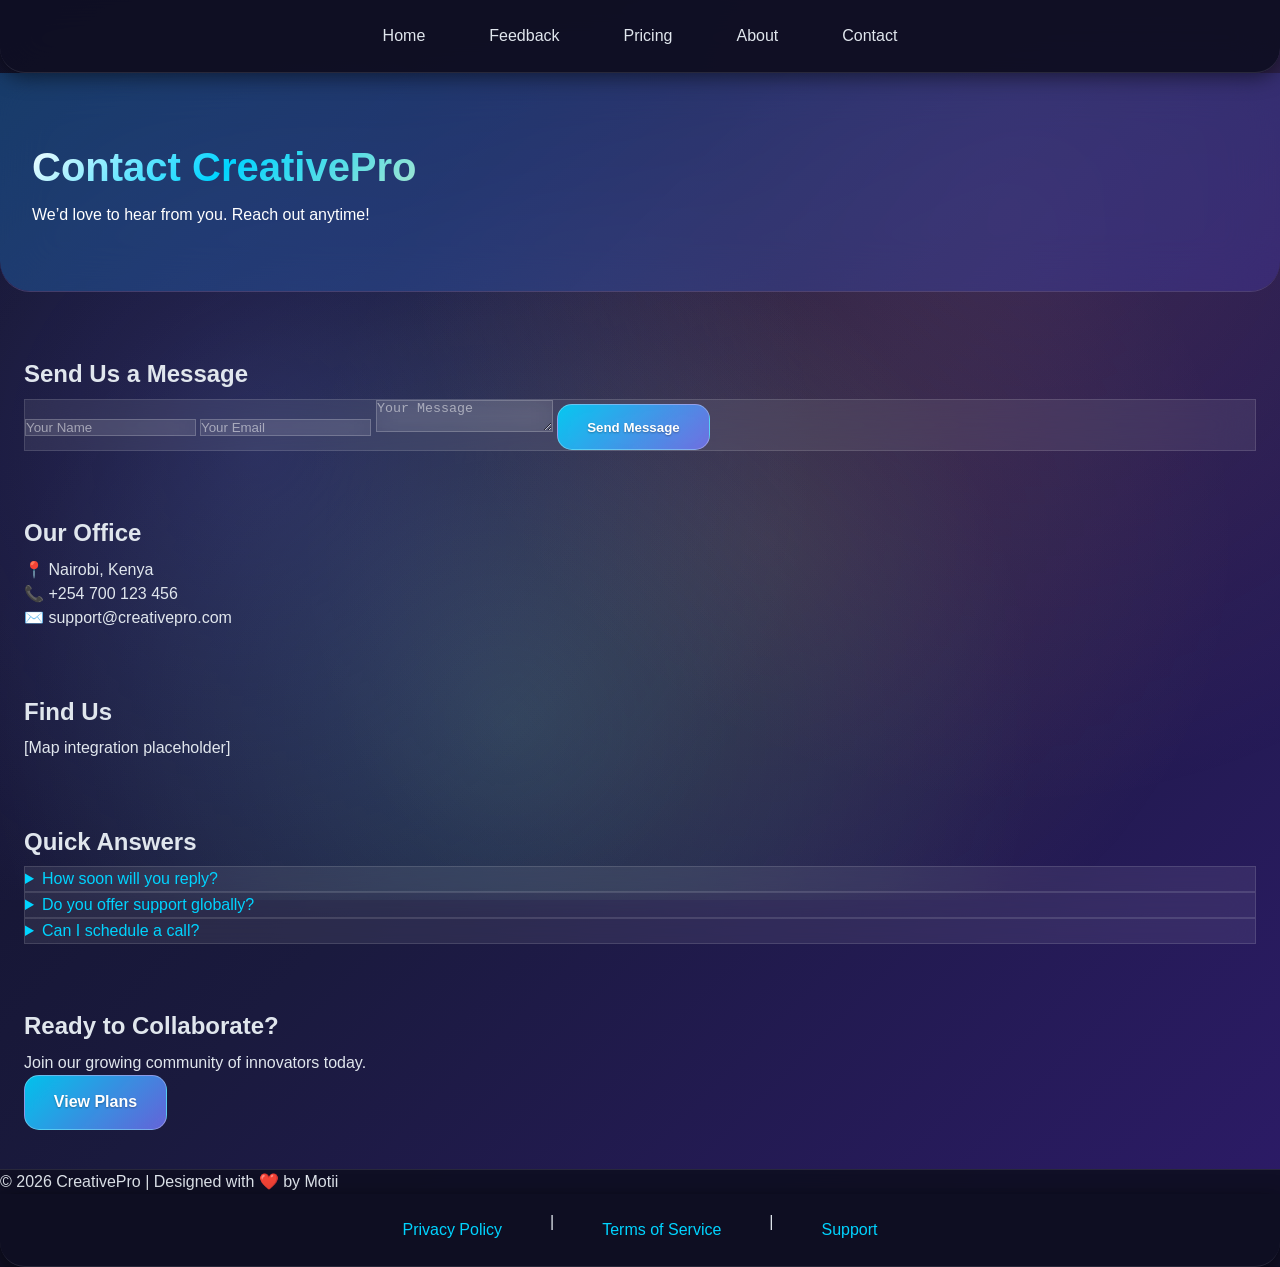
<file: contact.html>
<!DOCTYPE html>
<html lang="en">
<head>
  <meta charset="UTF-8">
  <title>CreativePro | Contact</title>
  <link rel="stylesheet" href="style.css">
</head>
<body>
  <!-- Navigation -->
  <nav>
    <a href="index.html">Home</a>
    <a href="feedback.html">Feedback</a>
    <a href="pricing.html">Pricing</a>
    <a href="about.html">About</a>
    <a href="contact.html">Contact</a>
  </nav>

  <!-- Hero Banner -->
  <section class="hero">
    <div class="hero-text">
      <h1>Contact CreativePro</h1>
      <p>We’d love to hear from you. Reach out anytime!</p>
    </div>
  </section>

  <!-- Contact Form -->
  <section class="contact">
    <h2>Send Us a Message</h2>
    <form id="contactForm">
      <input type="text" placeholder="Your Name" required>
      <input type="email" placeholder="Your Email" required>
      <textarea placeholder="Your Message" required></textarea>
      <button type="submit">Send Message</button>
    </form>
  </section>

  <!-- Contact Details -->
  <section class="details">
    <h2>Our Office</h2>
    <p>📍 Nairobi, Kenya</p>
    <p>📞 +254 700 123 456</p>
    <p>✉️ support@creativepro.com</p>
  </section>

  <!-- Map Placeholder -->
  <section class="map">
    <h2>Find Us</h2>
    <div class="map-box">
      <p>[Map integration placeholder]</p>
    </div>
  </section>

  <!-- FAQ Section -->
  <section class="faq">
    <h2>Quick Answers</h2>
    <details>
      <summary>How soon will you reply?</summary>
      <p>We aim to respond within 24 hours.</p>
    </details>
    <details>
      <summary>Do you offer support globally?</summary>
      <p>Yes, our team supports clients worldwide.</p>
    </details>
    <details>
      <summary>Can I schedule a call?</summary>
      <p>Absolutely. Use the form above and request a call time.</p>
    </details>
  </section>

  <!-- Call to Action -->
  <section class="cta">
    <h2>Ready to Collaborate?</h2>
    <p>Join our growing community of innovators today.</p>
    <a href="pricing.html" class="btn">View Plans</a>
  </section>

  <!-- Footer -->
  <footer>
    <p>&copy; 2026 CreativePro | Designed with ❤️ by Motii</p>
    <nav>
      <a href="#">Privacy Policy</a> |
      <a href="#">Terms of Service</a> |
      <a href="#">Support</a>
    </nav>
  </footer>

  <script src="script.js"></script>
</body>
</html>
</file>
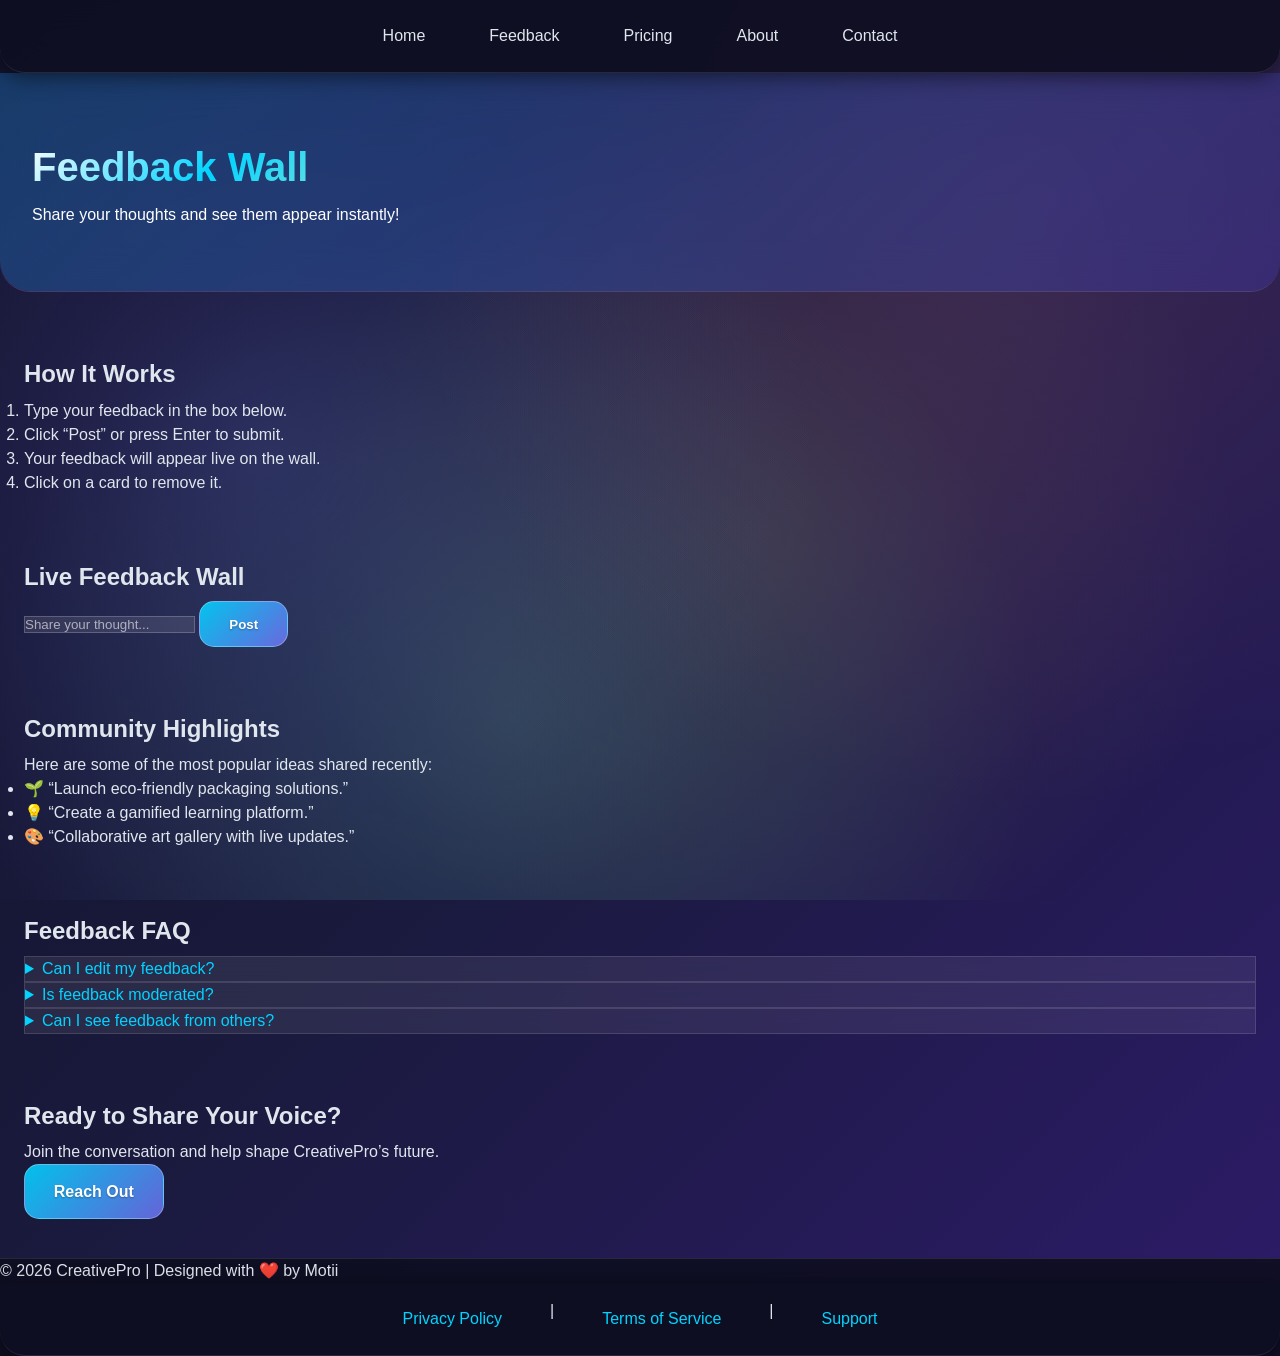
<file: feedback.html>
<!DOCTYPE html>
<html lang="en">
<head>
  <meta charset="UTF-8">
  <title>CreativePro | Feedback</title>
  <link rel="stylesheet" href="style.css">
</head>
<body>
  <!-- Navigation -->
  <nav>
    <a href="index.html">Home</a>
    <a href="feedback.html">Feedback</a>
    <a href="pricing.html">Pricing</a>
    <a href="about.html">About</a>
    <a href="contact.html">Contact</a>
  </nav>

  <!-- Hero Banner -->
  <section class="hero">
    <div class="hero-text">
      <h1>Feedback Wall</h1>
      <p>Share your thoughts and see them appear instantly!</p>
    </div>
  </section>

  <!-- Instructions -->
  <section class="instructions">
    <h2>How It Works</h2>
    <ol>
      <li>Type your feedback in the box below.</li>
      <li>Click “Post” or press Enter to submit.</li>
      <li>Your feedback will appear live on the wall.</li>
      <li>Click on a card to remove it.</li>
    </ol>
  </section>

  <!-- Interactive Feedback Wall -->
  <section class="interactive">
    <h2>Live Feedback Wall</h2>
    <input type="text" id="feedbackInput" placeholder="Share your thought...">
    <button id="addFeedback">Post</button>
    <div id="feedbackWall"></div>
  </section>

  <!-- Community Highlights -->
  <section class="community">
    <h2>Community Highlights</h2>
    <p>Here are some of the most popular ideas shared recently:</p>
    <ul>
      <li>🌱 “Launch eco-friendly packaging solutions.”</li>
      <li>💡 “Create a gamified learning platform.”</li>
      <li>🎨 “Collaborative art gallery with live updates.”</li>
    </ul>
  </section>

  <!-- FAQ Section -->
  <section class="faq">
    <h2>Feedback FAQ</h2>
    <details>
      <summary>Can I edit my feedback?</summary>
      <p>Currently, you can remove and repost feedback, but editing is coming soon.</p>
    </details>
    <details>
      <summary>Is feedback moderated?</summary>
      <p>Yes, our team reviews posts to ensure positivity and respect.</p>
    </details>
    <details>
      <summary>Can I see feedback from others?</summary>
      <p>Absolutely! The wall updates in real time with community input.</p>
    </details>
  </section>

  <!-- Call to Action -->
  <section class="cta">
    <h2>Ready to Share Your Voice?</h2>
    <p>Join the conversation and help shape CreativePro’s future.</p>
    <a href="contact.html" class="btn">Reach Out</a>
  </section>

  <!-- Footer -->
  <footer>
    <p>&copy; 2026 CreativePro | Designed with ❤️ by Motii</p>
    <nav>
      <a href="#">Privacy Policy</a> |
      <a href="#">Terms of Service</a> |
      <a href="#">Support</a>
    </nav>
  </footer>

  <script src="script.js"></script>
</body>
</html>
</file>
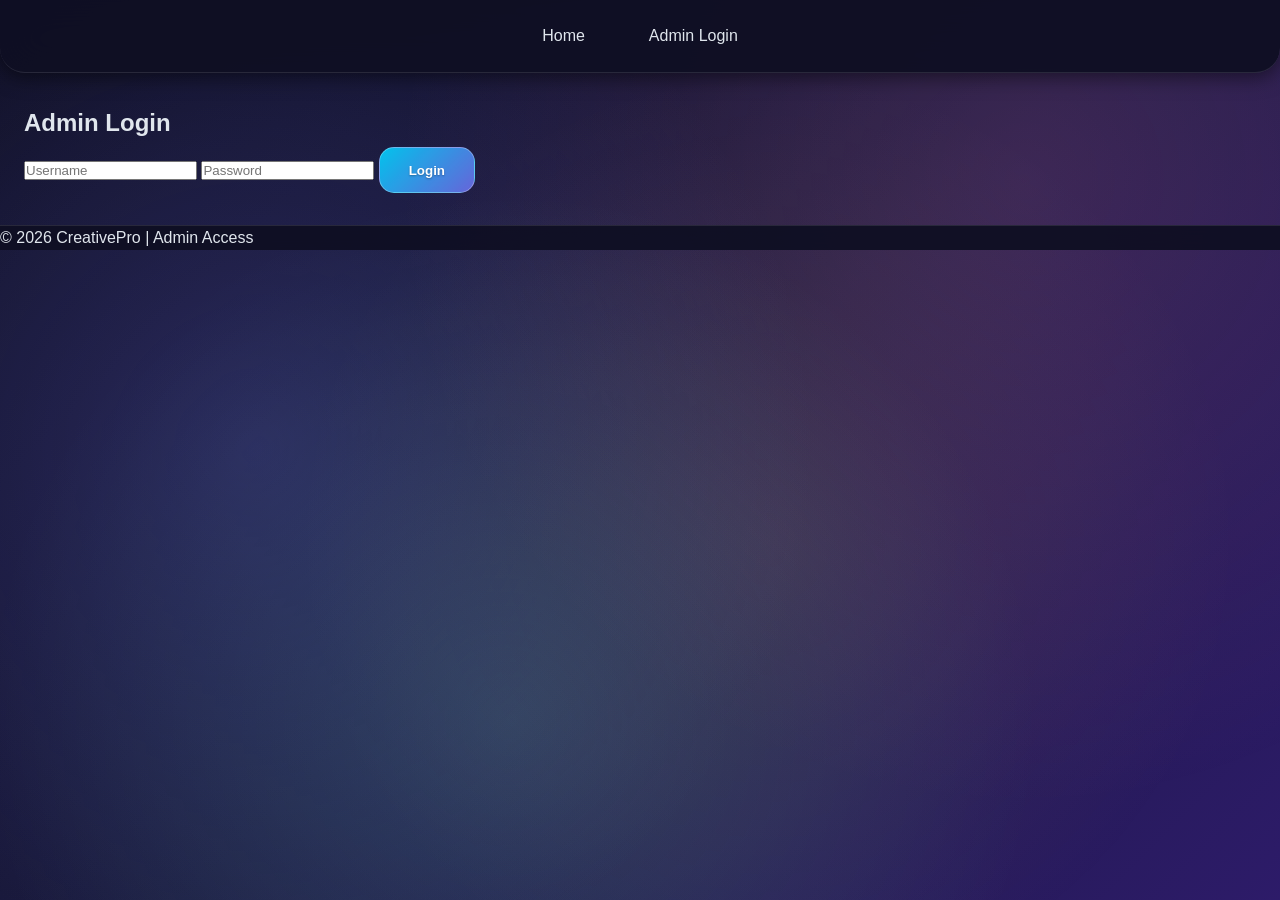
<file: login.html>
<!DOCTYPE html>
<html lang="en">
<head>
  <meta charset="UTF-8">
  <title>CreativePro | Admin Login</title>
  <link rel="stylesheet" href="style.css">
</head>
<body>
  <!-- Navigation -->
  <nav>
    <a href="index.html">Home</a>
    <a href="login.html">Admin Login</a>
  </nav>

  <!-- Login Section -->
  <section class="login">
    <h2>Admin Login</h2>
    <form id="loginForm">
      <input type="text" id="username" placeholder="Username" required>
      <input type="password" id="password" placeholder="Password" required>
      <button type="submit">Login</button>
    </form>
  </section>

  <!-- Footer -->
  <footer>
    <p>&copy; 2026 CreativePro | Admin Access</p>
  </footer>

  <script>
    document.getElementById("loginForm").addEventListener("submit", async (e) => {
      e.preventDefault();
      const username = document.getElementById("username").value;
      const password = document.getElementById("password").value;

      const res = await fetch("http://localhost:5000/api/admin/login", {
        method: "POST",
        headers: { "Content-Type": "application/json" },
        body: JSON.stringify({ username, password })
      });

      const data = await res.json();
      if (data.token) {
        localStorage.setItem("token", data.token);
        window.location.href = "admin.html";
      } else {
        alert("Login failed. Please check your credentials.");
      }
    });
  </script>
</body>
</html>
</file>
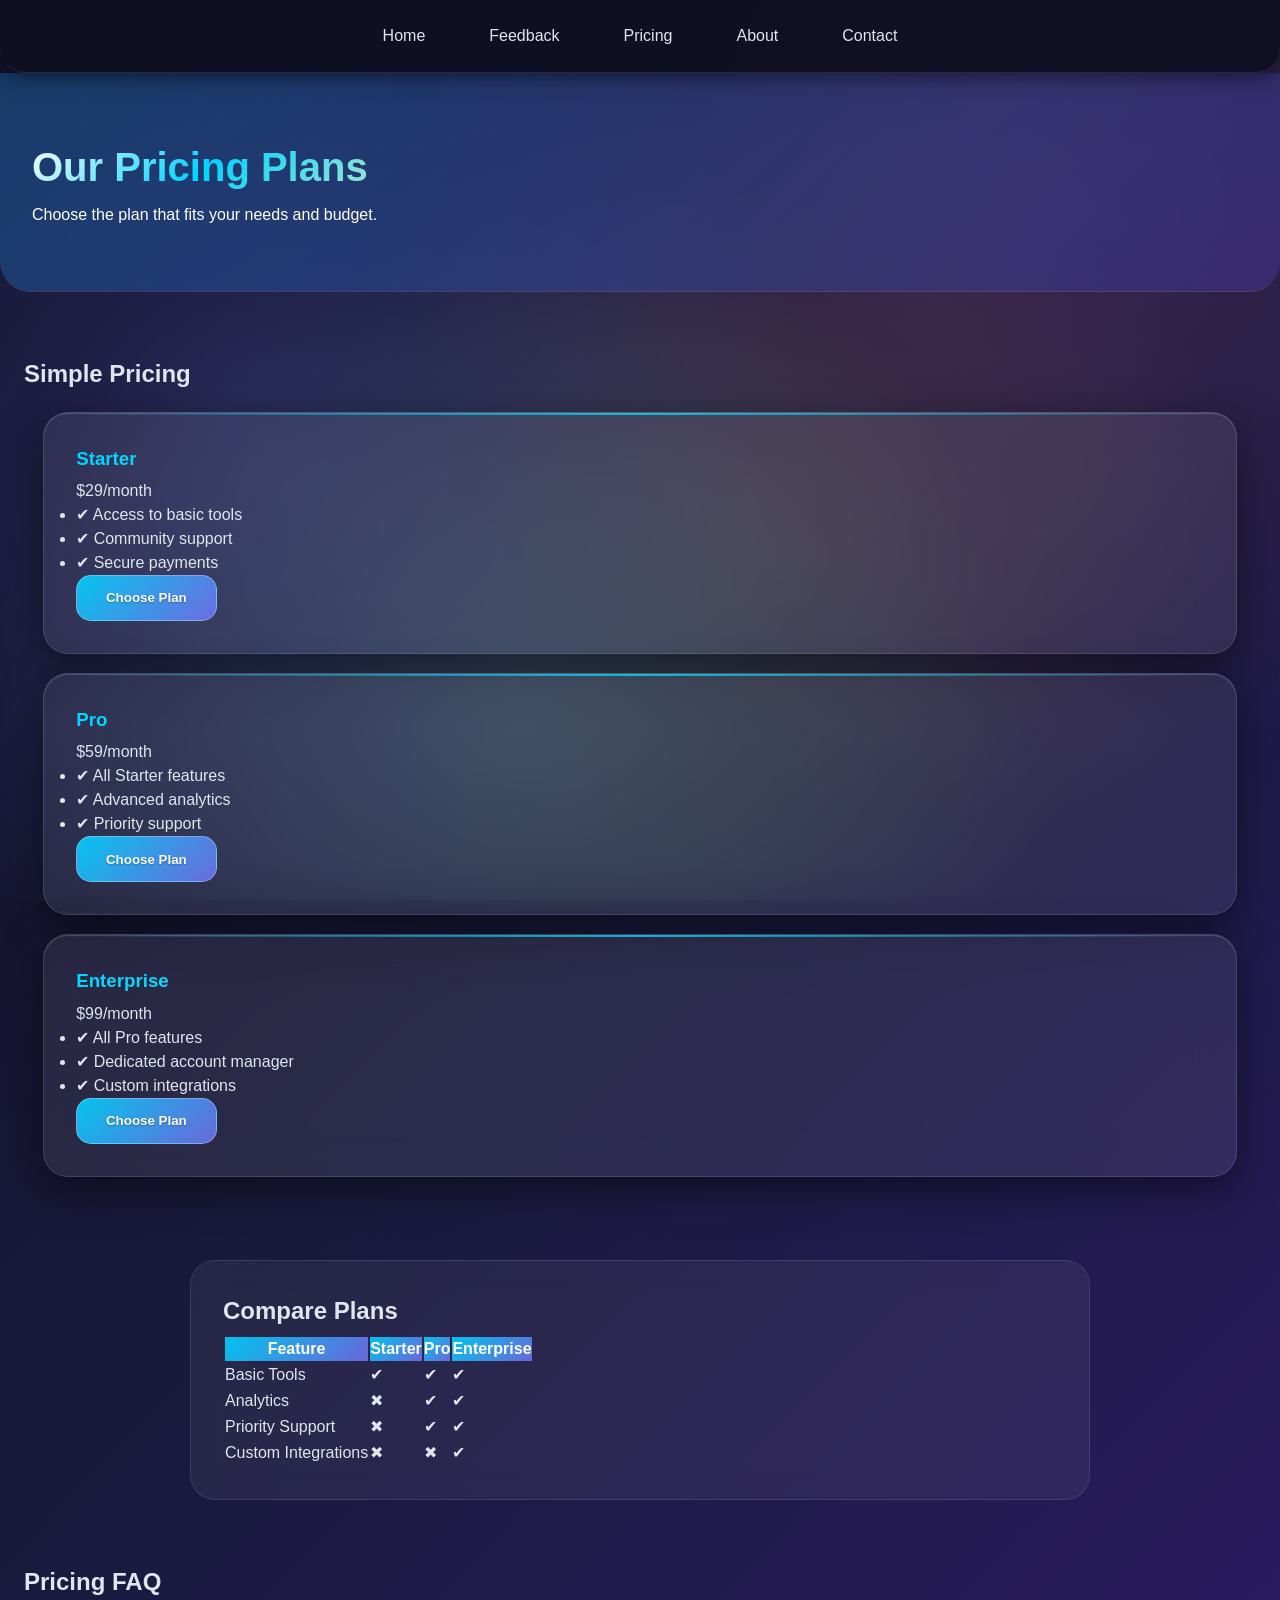
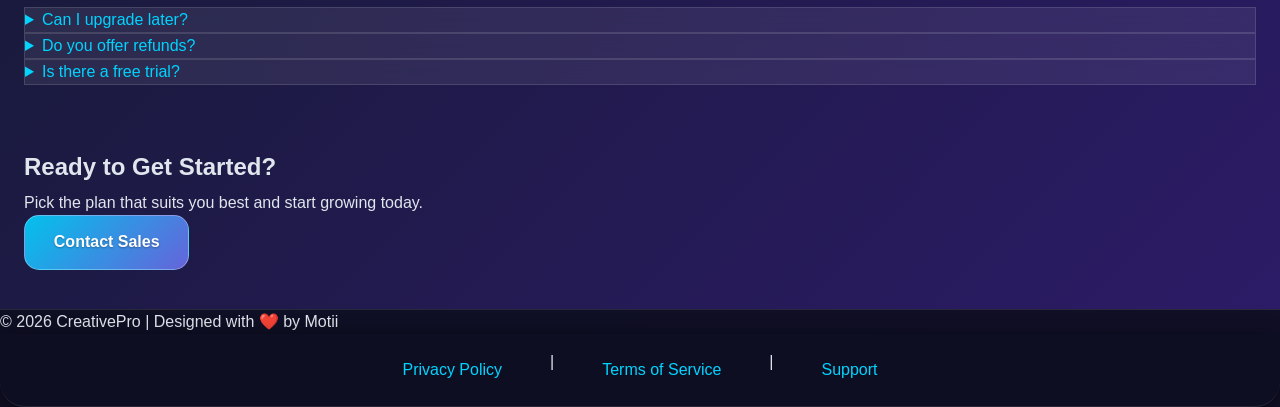
<file: pricing.html>
<!DOCTYPE html>
<html lang="en">
<head>
  <meta charset="UTF-8">
  <title>CreativePro | Pricing</title>
  <link rel="stylesheet" href="style.css">
</head>
<body>
  <!-- Navigation -->
  <nav>
    <a href="index.html">Home</a>
    <a href="feedback.html">Feedback</a>
    <a href="pricing.html">Pricing</a>
    <a href="about.html">About</a>
    <a href="contact.html">Contact</a>
  </nav>

  <!-- Hero Banner -->
  <section class="hero">
    <div class="hero-text">
      <h1>Our Pricing Plans</h1>
      <p>Choose the plan that fits your needs and budget.</p>
    </div>
  </section>

  <!-- Pricing Section -->
  <section class="pricing">
    <h2>Simple Pricing</h2>
    <div class="plan">
      <h3>Starter</h3>
      <p>$29/month</p>
      <ul>
        <li>✔ Access to basic tools</li>
        <li>✔ Community support</li>
        <li>✔ Secure payments</li>
      </ul>
      <button>Choose Plan</button>
    </div>
    <div class="plan">
      <h3>Pro</h3>
      <p>$59/month</p>
      <ul>
        <li>✔ All Starter features</li>
        <li>✔ Advanced analytics</li>
        <li>✔ Priority support</li>
      </ul>
      <button>Choose Plan</button>
    </div>
    <div class="plan">
      <h3>Enterprise</h3>
      <p>$99/month</p>
      <ul>
        <li>✔ All Pro features</li>
        <li>✔ Dedicated account manager</li>
        <li>✔ Custom integrations</li>
      </ul>
      <button>Choose Plan</button>
    </div>
  </section>

  <!-- Comparison Table -->
  <section class="comparison">
    <h2>Compare Plans</h2>
    <table>
      <tr>
        <th>Feature</th>
        <th>Starter</th>
        <th>Pro</th>
        <th>Enterprise</th>
      </tr>
      <tr>
        <td>Basic Tools</td>
        <td>✔</td>
        <td>✔</td>
        <td>✔</td>
      </tr>
      <tr>
        <td>Analytics</td>
        <td>✖</td>
        <td>✔</td>
        <td>✔</td>
      </tr>
      <tr>
        <td>Priority Support</td>
        <td>✖</td>
        <td>✔</td>
        <td>✔</td>
      </tr>
      <tr>
        <td>Custom Integrations</td>
        <td>✖</td>
        <td>✖</td>
        <td>✔</td>
      </tr>
    </table>
  </section>

  <!-- FAQ Section -->
  <section class="faq">
    <h2>Pricing FAQ</h2>
    <details>
      <summary>Can I upgrade later?</summary>
      <p>Yes, you can upgrade or downgrade your plan anytime.</p>
    </details>
    <details>
      <summary>Do you offer refunds?</summary>
      <p>We offer a 14-day money-back guarantee for new subscriptions.</p>
    </details>
    <details>
      <summary>Is there a free trial?</summary>
      <p>Yes, you can try CreativePro free for 7 days.</p>
    </details>
  </section>

  <!-- Call to Action -->
  <section class="cta">
    <h2>Ready to Get Started?</h2>
    <p>Pick the plan that suits you best and start growing today.</p>
    <a href="contact.html" class="btn">Contact Sales</a>
  </section>

  <!-- Footer -->
  <footer>
    <p>&copy; 2026 CreativePro | Designed with ❤️ by Motii</p>
    <nav>
      <a href="#">Privacy Policy</a> |
      <a href="#">Terms of Service</a> |
      <a href="#">Support</a>
    </nav>
  </footer>
</body>
</html>
</file>
<file: style.css>
/* Reset */
* {
  margin: 0;
  padding: 0;
  box-sizing: border-box;
}

/* Base Styles - NEW COLOR SCHEME */
body {
  font-family: 'Poppins', 'Segoe UI', sans-serif;
  background: linear-gradient(135deg, #0f0f23 0%, #1a1a3e 50%, #2d1b69 100%); /* Dark cosmic theme */
  color: #e0e6ed;
  line-height: 1.5;
  min-height: 100vh;
  position: relative;
}

body::before {
  content: '';
  position: fixed;
  top: 0;
  left: 0;
  width: 100%;
  height: 100%;
  background: 
    radial-gradient(circle at 20% 50%, rgba(120, 119, 255, 0.2) 0%, transparent 50%),
    radial-gradient(circle at 80% 20%, rgba(255, 119, 198, 0.15) 0%, transparent 50%),
    radial-gradient(circle at 40% 80%, rgba(120, 255, 198, 0.15) 0%, transparent 50%),
    radial-gradient(circle at 60% 60%, rgba(255, 198, 119, 0.1) 0%, transparent 50%);
  z-index: -1;
  animation: float 20s ease-in-out infinite alternate;
}

@keyframes float {
  0% { transform: scale(1) rotate(0deg); }
  100% { transform: scale(1.05) rotate(1deg); }
}

h1, h2, h3 {
  margin-bottom: 0.4rem;
  font-weight: 600;
}

section {
  padding: 2rem 1.5rem;
}

/* Glassmorphism Mixin/Base - Updated for new colors */
.glass {
  background: rgba(255, 255, 255, 0.1);
  backdrop-filter: blur(15px);
  -webkit-backdrop-filter: blur(15px);
  border: 1px solid rgba(255, 255, 255, 0.15);
  box-shadow: 
    0 8px 32px rgba(0, 0, 0, 0.4),
    inset 0 1px 0 rgba(255, 255, 255, 0.2);
  border-radius: 20px;
}

/* Navigation - Dark Glass */
nav {
  background: rgba(15, 15, 35, 0.95);
  backdrop-filter: blur(20px);
  -webkit-backdrop-filter: blur(20px);
  padding: 1rem 1.5rem;
  display: flex;
  justify-content: center;
  gap: 2rem;
  position: sticky;
  top: 0;
  z-index: 100;
  border-radius: 0 0 25px 25px;
  border-bottom: 1px solid rgba(255, 255, 255, 0.1);
  box-shadow: 0 4px 20px rgba(0, 0, 0, 0.5);
}

nav a {
  color: #e0e6ed;
  text-decoration: none;
  font-weight: 500;
  transition: all 0.3s ease;
  position: relative;
  padding: 0.5rem 1rem;
  border-radius: 10px;
}

nav a:hover {
  color: #00d4ff;
  background: rgba(0, 212, 255, 0.1);
  text-shadow: 0 0 15px rgba(0, 212, 255, 0.5);
}

/* Hero Section - Cosmic Glass */
.hero {
  display: flex;
  flex-wrap: wrap;
  justify-content: space-between;
  align-items: center;
  background: rgba(45, 27, 105, 0.4);
  backdrop-filter: blur(25px);
  -webkit-backdrop-filter: blur(25px);
  color: #fff;
  padding: 4rem 2rem;
  border-radius: 0 0 30px 30px;
  margin-bottom: 2rem;
  position: relative;
  overflow: hidden;
  border-bottom: 1px solid rgba(255, 255, 255, 0.15);
}

.hero::before {
  content: '';
  position: absolute;
  top: 0;
  left: 0;
  right: 0;
  bottom: 0;
  background: linear-gradient(135deg, rgba(0, 212, 255, 0.2), rgba(120, 119, 255, 0.15));
  border-radius: 0 0 30px 30px;
  z-index: -1;
  animation: shimmer 3s ease-in-out infinite alternate;
}

@keyframes shimmer {
  0% { opacity: 0.7; }
  100% { opacity: 1; }
}

.hero-text h1 {
  font-size: 2.5rem;
  background: linear-gradient(135deg, #fff, #00d4ff, #a8e6cf);
  -webkit-background-clip: text;
  -webkit-text-fill-color: transparent;
  background-clip: text;
}

/* Buttons - Neon Glass */
button, .btn {
  padding: 0.9rem 1.8rem;
  border: none;
  border-radius: 15px;
  background: linear-gradient(135deg, rgba(0, 212, 255, 0.9), rgba(120, 119, 255, 0.8));
  backdrop-filter: blur(12px);
  color: white;
  cursor: pointer;
  font-weight: 600;
  transition: all 0.4s ease;
  text-decoration: none;
  display: inline-block;
  position: relative;
  overflow: hidden;
  border: 1px solid rgba(255, 255, 255, 0.3);
  text-shadow: 0 1px 2px rgba(0,0,0,0.3);
}

button:hover, .btn:hover {
  background: linear-gradient(135deg, rgba(0, 212, 255, 1), rgba(120, 119, 255, 0.95));
  transform: translateY(-4px) scale(1.05);
  box-shadow: 
    0 15px 35px rgba(0, 212, 255, 0.4),
    0 5px 15px rgba(0, 0, 0, 0.3);
}

/* Cards - Dark Glassmorphism */
.plan, .testimonial, .feedback-card {
  background: rgba(255, 255, 255, 0.08);
  backdrop-filter: blur(20px);
  -webkit-backdrop-filter: blur(20px);
  border: 1px solid rgba(255, 255, 255, 0.12);
  box-shadow: 
    0 12px 40px rgba(0, 0, 0, 0.5),
    inset 0 1px 0 rgba(255, 255, 255, 0.15);
  padding: 2rem;
  margin: 1.2rem;
  border-radius: 25px;
  transition: all 0.5s cubic-bezier(0.175, 0.885, 0.32, 1.275);
  position: relative;
  overflow: hidden;
}

.plan::before, .testimonial::before, .feedback-card::before {
  content: '';
  position: absolute;
  top: 0;
  left: 0;
  right: 0;
  height: 2px;
  background: linear-gradient(90deg, transparent, rgba(0, 212, 255, 0.8), transparent);
}

.plan:hover, .testimonial:hover, .feedback-card:hover {
  transform: translateY(-10px) scale(1.03);
  box-shadow: 
    0 25px 50px rgba(0, 0, 0, 0.6),
    0 10px 25px rgba(0, 212, 255, 0.2),
    inset 0 1px 0 rgba(255, 255, 255, 0.25);
  border-color: rgba(0, 212, 255, 0.4);
}

.plan h3 {
  background: linear-gradient(135deg, #00d4ff, #a8e6cf);
  -webkit-background-clip: text;
  -webkit-text-fill-color: transparent;
  background-clip: text;
}

/* Rest of your existing styles remain the same but with color updates... */

/* Comparison Table */
.comparison {
  background: rgba(255, 255, 255, 0.06);
  backdrop-filter: blur(15px);
  border-radius: 25px;
  padding: 2rem;
  margin: 2rem auto;
  max-width: 900px;
  border: 1px solid rgba(255, 255, 255, 0.1);
}

.comparison th {
  background: linear-gradient(135deg, rgba(0, 212, 255, 0.9), rgba(120, 119, 255, 0.8));
  color: white;
}

/* Testimonials */
.testimonials {
  background: rgba(26, 26, 62, 0.4);
  backdrop-filter: blur(15px);
  padding: 2.5rem;
  border-radius: 25px;
  margin: 2rem 0;
  border: 1px solid rgba(255, 255, 255, 0.1);
}

/* Feedback Input */
#feedbackInput {
  background: rgba(255, 255, 255, 0.1);
  backdrop-filter: blur(12px);
  border: 1px solid rgba(255, 255, 255, 0.2);
  color: #e0e6ed;
}

#feedbackInput::placeholder {
  color: rgba(255, 255, 255, 0.6);
}

#feedbackInput:focus {
  box-shadow: 0 0 0 3px rgba(0, 212, 255, 0.3);
  background: rgba(255, 255, 255, 0.15);
}

/* FAQ */
.faq details {
  background: rgba(255, 255, 255, 0.08);
  backdrop-filter: blur(15px);
  border: 1px solid rgba(255, 255, 255, 0.12);
}

.faq summary {
  color: #00d4ff;
}

/* Contact Form */
.contact form {
  background: rgba(255, 255, 255, 0.08);
  backdrop-filter: blur(20px);
  border: 1px solid rgba(255, 255, 255, 0.12);
  color: #e0e6ed;
}

.contact input, .contact textarea {
  background: rgba(255, 255, 255, 0.08);
  backdrop-filter: blur(12px);
  border: 1px solid rgba(255, 255, 255, 0.2);
  color: #e0e6ed;
}

.contact input::placeholder, .contact textarea::placeholder {
  color: rgba(255, 255, 255, 0.5);
}

/* Footer */
footer {
  background: rgba(15, 15, 35, 0.95);
  backdrop-filter: blur(20px);
  border-top: 1px solid rgba(255, 255, 255, 0.1);
}

footer nav a {
  color: #00d4ff;
}

footer nav a:hover {
  color: #a8e6cf;
  text-shadow: 0 0 15px rgba(168, 230, 207, 0.5);
}

/* Responsive styles remain the same */
@media (max-width: 768px) {
  .hero {
    flex-direction: column;
    text-align: center;
    padding: 2.5rem 1.5rem;
  }
  
  .hero-text {
    max-width: 100%;
    margin-bottom: 2rem;
  }
  
  .pricing {
    flex-direction: column;
    align-items: center;
  }
  
  #feedbackInput {
    width: 90%;
  }
}
</file>
